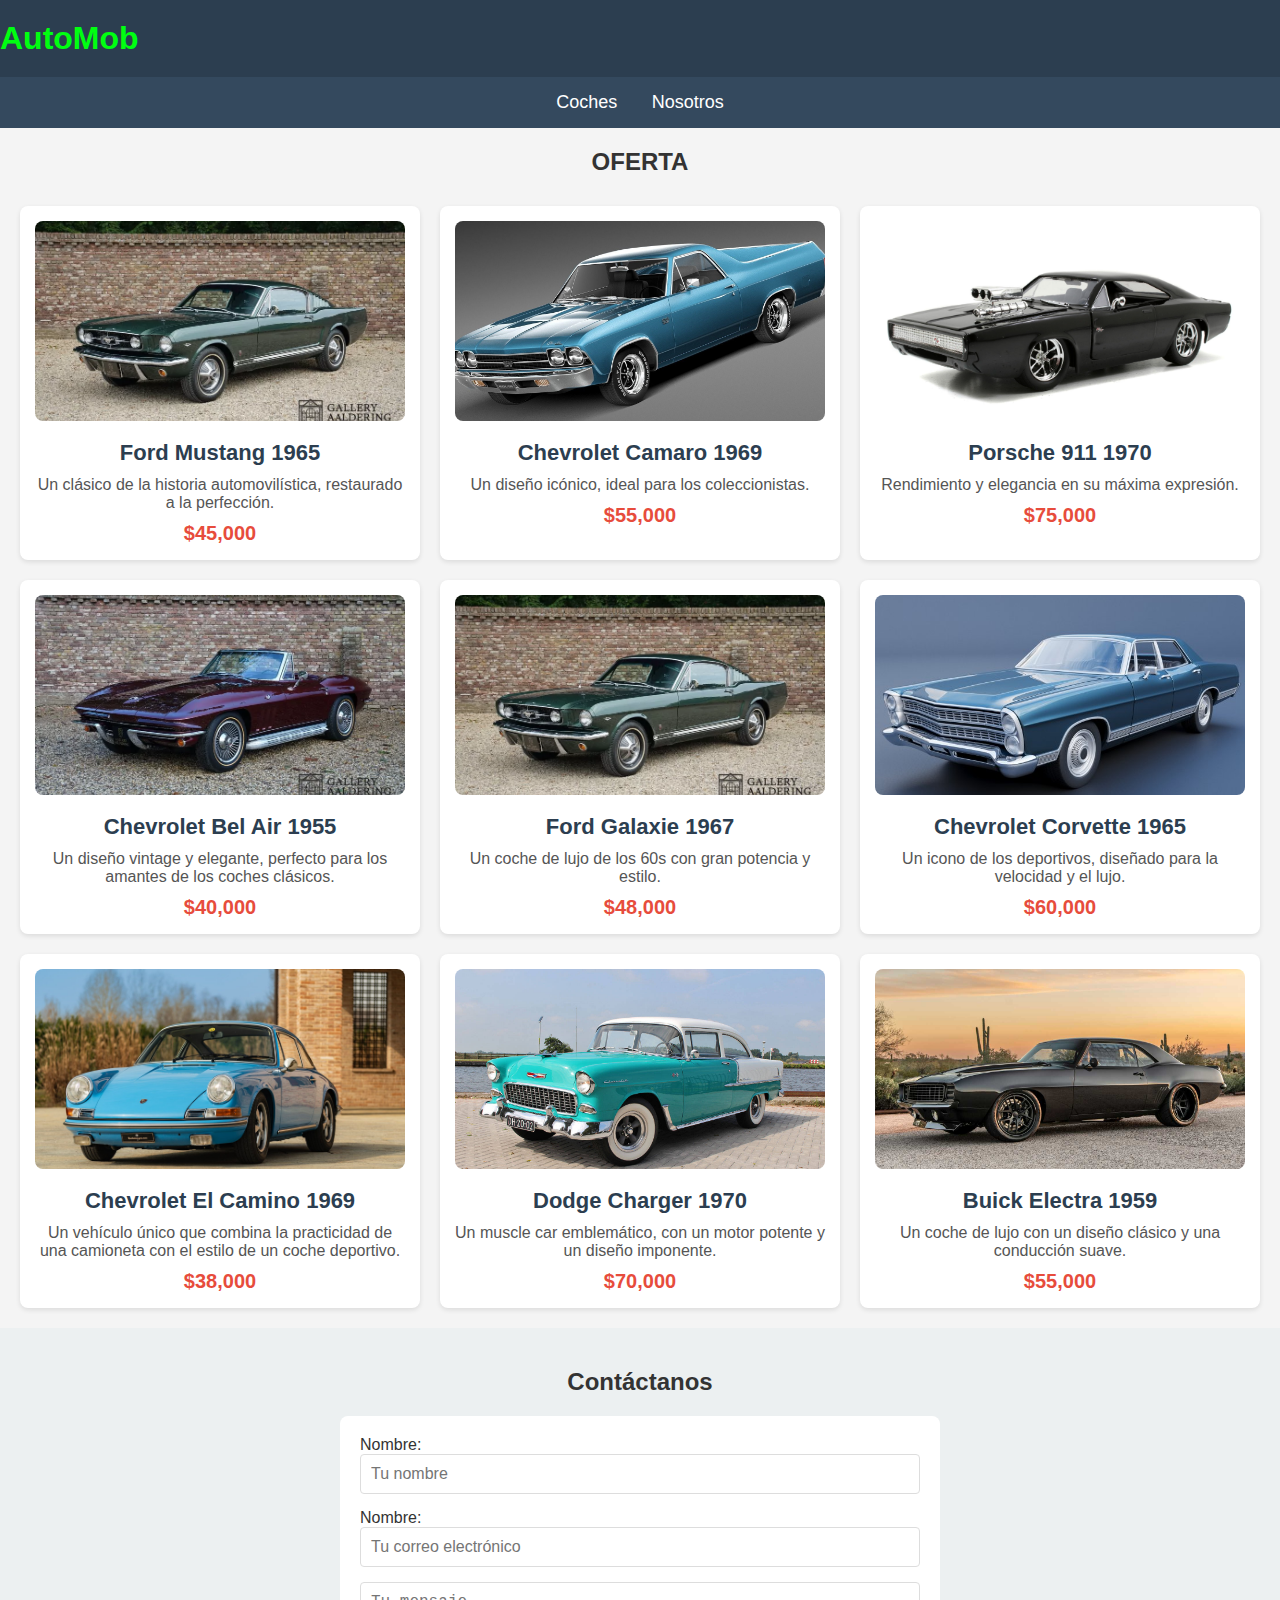
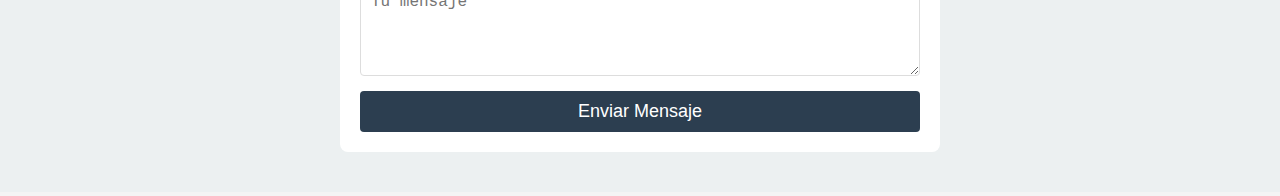
<file: Coches/index.html>
<!DOCTYPE html>
<html lang="es">

<head>
    <meta charset="UTF-8">
    <meta name="viewport" content="width=device-width, initial-scale=1.0">
    <meta http-equiv="X-UA-Compatible" content="ie=edge">
    <title>AutoMob</title>
    <style>
        * {
            margin: 0;
            padding: 0;
            box-sizing: border-box;
        }

        body {
            font-family: Arial, sans-serif;
            background-color: #f4f4f4;
            color: #333;
        }

        header {
            background-color: #2c3e50;
            color: rgb(0, 255, 17);
            padding: 20px 0;
            text-align: left;
        }

        header h1 {
            margin: 0;
        }

        nav {
            background-color: #34495e;
            padding: 15px 0;
            text-align: center;
        }

        nav a {
            color: white;
            text-decoration: none;
            margin: 0 15px;
            font-size: 18px;
        }

        nav a:hover {
            text-decoration: underline;
        }

        .main-content {
            padding: 20px;
        }

        .vinyeta-grid {
            display: grid;
            grid-template-columns: repeat(auto-fill, minmax(300px, 1fr));
            gap: 20px;
        }

        .vinyeta-item {
            background-color: white;
            border-radius: 8px;
            box-shadow: 0 2px 5px rgba(0, 0, 0, 0.1);
            padding: 15px;
            text-align: center;
        }

        .vinyeta-item img {
            width: 100%;
            border-radius: 8px;
            height: 200px;
            object-fit: cover;
        }

        .vinyeta-item h3 {
            color: #2c3e50;
            margin-top: 15px;
            font-size: 22px;
        }

        .vinyeta-item p {
            color: #555;
            font-size: 16px;
            margin: 10px 0;
        }

        .vinyeta-item .price {
            font-size: 20px;
            font-weight: bold;
            color: #e74c3c;
        }

        .contact-section {
            background-color: #ecf0f1;
            padding: 40px 20px;
        }

        .contact-section h2 {
            text-align: center;
            margin-bottom: 20px;
        }

        .contact-form {
            display: flex;
            flex-direction: column;
            max-width: 600px;
            margin: 0 auto;
            background-color: white;
            padding: 20px;
            border-radius: 8px;
        }

        .contact-form input,
        .contact-form textarea {
            margin-bottom: 15px;
            padding: 10px;
            font-size: 16px;
            border: 1px solid #ddd;
            border-radius: 4px;
        }

        .contact-form button {
            background-color: #2c3e50;
            color: white;
            padding: 10px 15px;
            border: none;
            border-radius: 4px;
            cursor: pointer;
            font-size: 18px;
        }

        .contact-form button:hover {
            background-color: #34495e;
        }

        .vinyeta-item {
            background-color: white;
            border-radius: 8px;
            box-shadow: 0 2px 5px rgba(0, 0, 0, 0.1);
            padding: 15px;
            text-align: center;
            transition: transform 0.6s ease, background-color 0.6s ease;
        }

        .vinyeta-item:hover {
            transform: none;
            background-color: #f39c12;
        }

        .vinyeta-item img {
            width: 100%;
            border-radius: 8px;
            height: 200px;
            object-fit: cover;
        }

        @media (max-width: 768px) {
            header h1 {
                font-size: 24px;
            }

            nav a {
                font-size: 16px;
                margin: 0 10px;
            }

            .vinyeta-item h3 {
                font-size: 18px;
            }

            .vinyeta-item p {
                font-size: 14px;
            }

            .vinyeta-item .price {
                font-size: 18px;
            }

            .contact-form input,
            .contact-form textarea {
                font-size: 14px;
            }

            .contact-form button {
                font-size: 16px;
            }
        }

        @media (max-width: 480px) {
            nav a {
                font-size: 14px;
            }

            .vinyeta-item {
                padding: 10px;
            }

            .vinyeta-item h3 {
                font-size: 16px;
            }

            .vinyeta-item p {
                font-size: 12px;
            }

            .contact-form {
                padding: 15px;
            }

            .contact-form input,
            .contact-form textarea {
                font-size: 12px;
            }

            .contact-form button {
                font-size: 14px;
            }
        }
    </style>
</head>

<body>
    <header>
        <h1>AutoMob</h1>
    </header>

    <nav>
        <a href="coches.html">Coches</a>
        <a href="nosaltres.html">Nosotros</a>
    </nav>

    <div class="main-content">
        <h2 style="text-align: center; margin-bottom: 30px;">OFERTA</h2>
        <div class="vinyeta-grid">
            <div class="vinyeta-item">
                <img src="fotos/ford-mustang-fastback-1965.jpg" alt="Ford Mustang 1965">
                <h3>Ford Mustang 1965</h3>
                <p>Un clásico de la historia automovilística, restaurado a la perfección.</p>
                <div class="price">$45,000</div>
            </div>
            <div class="vinyeta-item">
                <img src="fotos/26875-n.jpg" alt="Chevrolet Camaro 1969">
                <h3>Chevrolet Camaro 1969</h3>
                <p>Un diseño icónico, ideal para los coleccionistas.</p>
                <div class="price">$55,000</div>
            </div>
            <div class="vinyeta-item">
                <img src="fotos/61wQAkXPW7L.jpg" alt="Porsche 911 1970">
                <h3>Porsche 911 1970</h3>
                <p>Rendimiento y elegancia en su máxima expresión.</p>
                <div class="price">$75,000</div>
            </div>
            <div class="vinyeta-item">
                <img src="fotos/chevrolet-corvette-c2-1965.jpg" alt="Chevrolet Bel Air 1955">
                <h3>Chevrolet Bel Air 1955</h3>
                <p>Un diseño vintage y elegante, perfecto para los amantes de los coches clásicos.</p>
                <div class="price">$40,000</div>
            </div>
            <div class="vinyeta-item">
                <img src="fotos/ford-mustang-fastback-1965.jpg" alt="Ford Galaxie 1967">
                <h3>Ford Galaxie 1967</h3>
                <p>Un coche de lujo de los 60s con gran potencia y estilo.</p>
                <div class="price">$48,000</div>
            </div>
            <div class="vinyeta-item">
                <img src="fotos/fordgalaxie_500_1967_4_door_3d_model_c4d_max_obj_fbx_ma_lwo_3ds_3dm_stl_4493738.jpg"
                    alt="Chevrolet Corvette 1965">
                <h3>Chevrolet Corvette 1965</h3>
                <p>Un icono de los deportivos, diseñado para la velocidad y el lujo.</p>
                <div class="price">$60,000</div>
            </div>
            <div class="vinyeta-item">
                <img src="fotos/rds01064_102_.jpg" alt="Chevrolet El Camino 1969">
                <h3>Chevrolet El Camino 1969</h3>
                <p>Un vehículo único que combina la practicidad de una camioneta con el estilo de un coche deportivo.
                </p>
                <div class="price">$38,000</div>
            </div>
            <div class="vinyeta-item">
                <img src="fotos/vehicle_ad_standard_image_ce9dae814a25e473ea44a6777d572aac.jpg"
                    alt="Dodge Charger 1970">
                <h3>Dodge Charger 1970</h3>
                <p>Un muscle car emblemático, con un motor potente y un diseño imponente.</p>
                <div class="price">$70,000</div>
            </div>
            <div class="vinyeta-item">
                <img src="fotos/viral-1969-camaro.jpg" alt="Buick Electra 1959">
                <h3>Buick Electra 1959</h3>
                <p>Un coche de lujo con un diseño clásico y una conducción suave.</p>
                <div class="price">$55,000</div>
            </div>

        </div>
    </div>

    <div class="contact-section">
        <h2>Contáctanos</h2>
        <form class="contact-form">
            <label for="nombre">Nombre:</label>
            <input type="text" placeholder="Tu nombre" required>
            <label for="email">Nombre:</label>
            <input type="email" placeholder="Tu correo electrónico" required>
            <textarea placeholder="Tu mensaje" rows="4" required></textarea>
            <button type="submit">Enviar Mensaje</button>
        </form>
    </div>
</body>

</html>
</file>
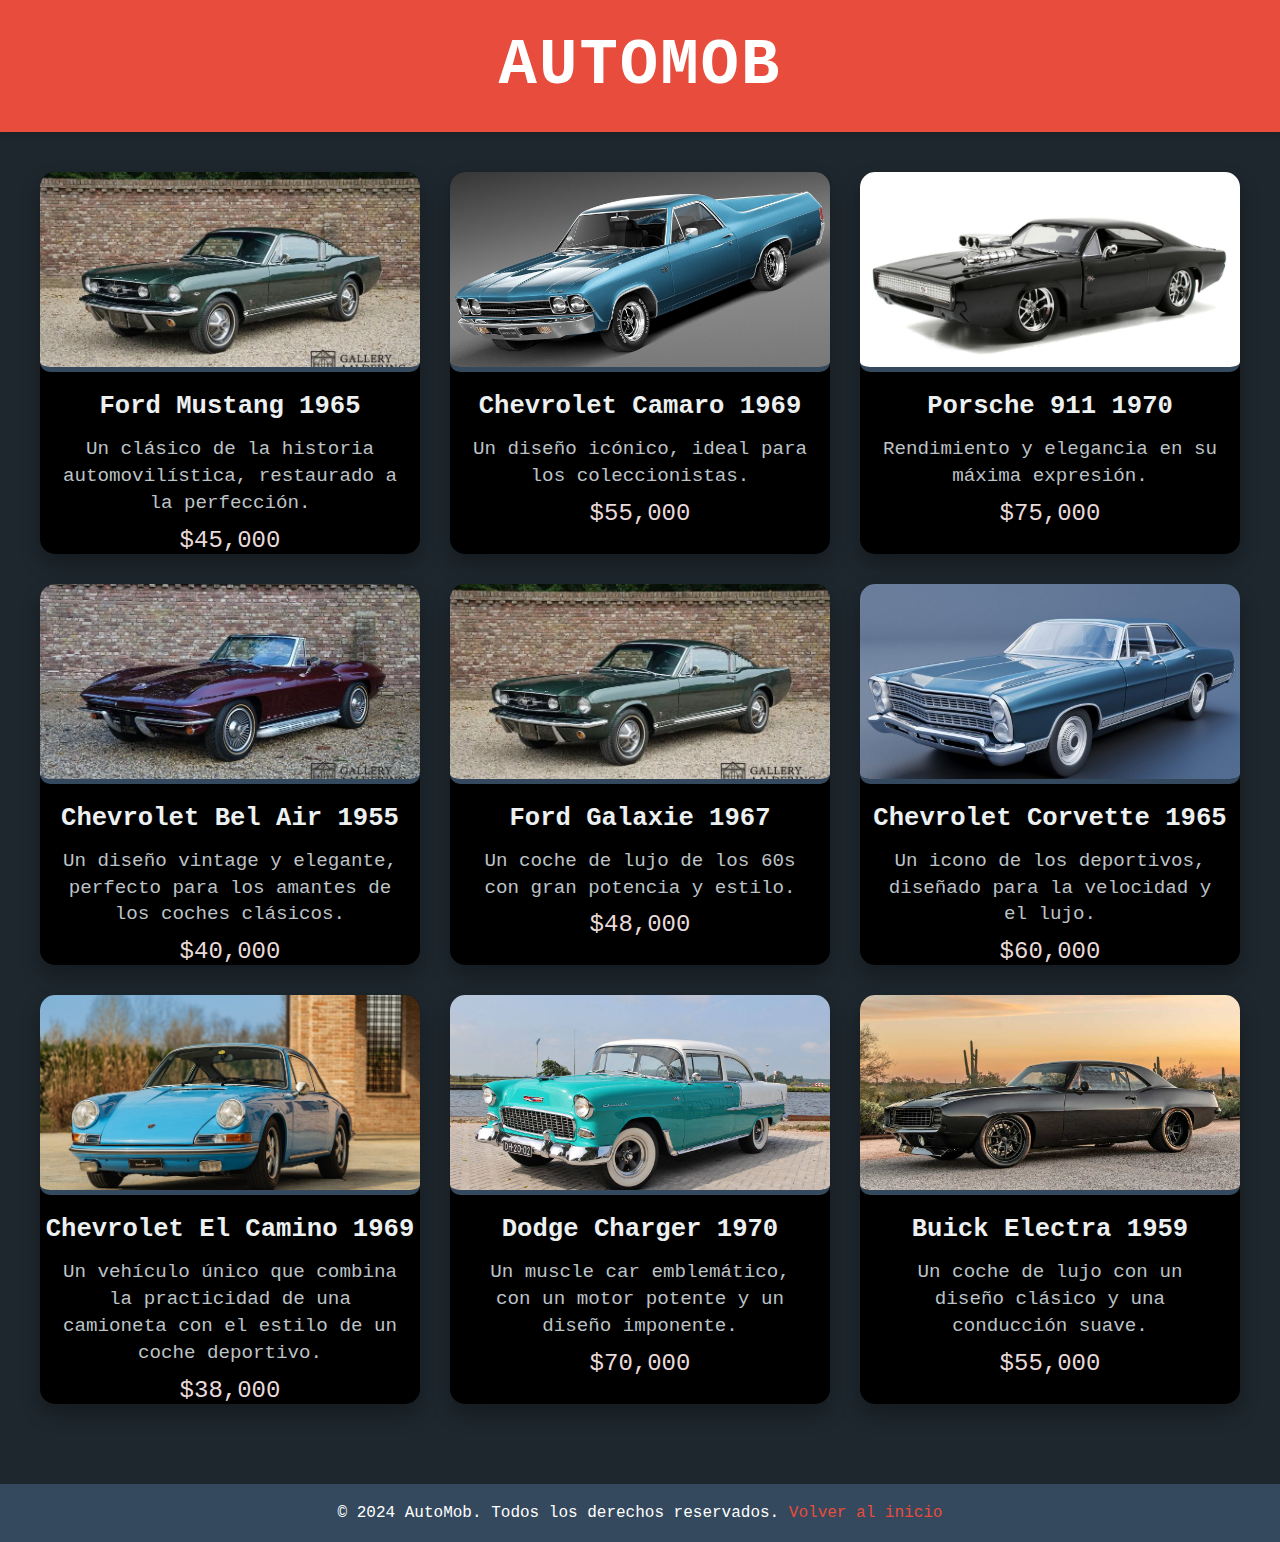
<file: Coches/coches.html>
<!DOCTYPE html>
<html lang="es">

<head>
    <meta charset="UTF-8">
    <meta name="viewport" content="width=device-width, initial-scale=1.0">
    <meta http-equiv="X-UA-Compatible" content="ie=edge">
    <title>AutoMob - Los Coches</title>
    <style>
        * {
            margin: 0;
            padding: 0;
            box-sizing: border-box;
        }

        body {
            font-family: 'Courier New', Courier, monospace;
            background-color: #1e272e;
            color: #f1f2f6;
            text-align: center;
        }

        header {
            background-color: #e74c3c;
            padding: 30px 0;
            color: white;
            font-size: 2em;
            letter-spacing: 2px;
            text-transform: uppercase;
            box-shadow: 0 4px 6px rgba(0, 0, 0, 0.1);
        }

        .product-grid {
            display: grid;
            grid-template-columns: repeat(auto-fill, minmax(300px, 1fr));
            gap: 30px;
            padding: 40px;
        }

        .product-item {
            background: black;
            border-radius: 15px;
            box-shadow: 0 10px 20px rgba(0, 0, 0, 0.3);
            transition: transform 0.3s ease-in-out, box-shadow 0.3s ease-in-out;
            overflow: hidden;
        }

        .product-item:hover {
            transform: translateY(-10px);
            box-shadow: 0 15px 30px rgba(0, 0, 0, 0.5);
        }

        .product-item img {
            width: 100%;
            height: 200px;
            object-fit: cover;
            border-bottom: 5px solid #34495e;
            border-radius: 10px;
        }

        .product-item h3 {
            font-size: 1.6em;
            color: #ecf0f1;
            margin: 15px 0;
        }

        .product-item p {
            font-size: 1.2em;
            color: #bdc3c7;
            padding: 0 20px;
            line-height: 1.4;
        }

        .price {
            font-size: 1.5em;
            color: #e9dada;
            margin-top: 10px;
        }

        footer {
            background-color: #34495e;
            color: #fff;
            padding: 20px;
            margin-top: 40px;
            font-size: 1em;
        }

        footer a {
            color: #e74c3c;
            text-decoration: none;
        }

        footer a:hover {
            text-decoration: underline;
        }

        @media (max-width: 768px) {
            .product-item h3 {
                font-size: 1.4em;
            }

            .product-item p {
                font-size: 1em;
            }

            .price {
                font-size: 1.3em;
            }
        }

        @media (max-width: 480px) {
            .product-item {
                padding: 15px;
            }

            .product-item h3 {
                font-size: 1.2em;
            }

            .price {
                font-size: 1.2em;
            }
        }
    </style>
</head>

<body>

    <header style="color: #ffffff;">
        <h1>AutoMob</h1>
    </header>

    <div class="product-grid">
        <div class="product-item">
            <img src="fotos/ford-mustang-fastback-1965.jpg" alt="Ford Mustang 1965">
            <h3>Ford Mustang 1965</h3>
            <p>Un clásico de la historia automovilística, restaurado a la perfección.</p>
            <div class="price">$45,000</div>
        </div>
        <div class="product-item">
            <img src="fotos/26875-n.jpg" alt="Chevrolet Camaro 1969">
            <h3>Chevrolet Camaro 1969</h3>
            <p>Un diseño icónico, ideal para los coleccionistas.</p>
            <div class="price">$55,000</div>
        </div>
        <div class="product-item">
            <img src="fotos/61wQAkXPW7L.jpg" alt="Porsche 911 1970">
            <h3>Porsche 911 1970</h3>
            <p>Rendimiento y elegancia en su máxima expresión.</p>
            <div class="price">$75,000</div>
        </div>
        <div class="product-item">
            <img src="fotos/chevrolet-corvette-c2-1965.jpg" alt="Chevrolet Bel Air 1955">
            <h3>Chevrolet Bel Air 1955</h3>
            <p>Un diseño vintage y elegante, perfecto para los amantes de los coches clásicos.</p>
            <div class="price">$40,000</div>
        </div>
        <div class="product-item">
            <img src="fotos/ford-mustang-fastback-1965.jpg" alt="Ford Galaxie 1967">
            <h3>Ford Galaxie 1967</h3>
            <p>Un coche de lujo de los 60s con gran potencia y estilo.</p>
            <div class="price">$48,000</div>
        </div>
        <div class="product-item">
            <img src="fotos/fordgalaxie_500_1967_4_door_3d_model_c4d_max_obj_fbx_ma_lwo_3ds_3dm_stl_4493738.jpg"
                alt="Chevrolet Corvette 1965">
            <h3>Chevrolet Corvette 1965</h3>
            <p>Un icono de los deportivos, diseñado para la velocidad y el lujo.</p>
            <div class="price">$60,000</div>
        </div>
        <div class="product-item">
            <img src="fotos/rds01064_102_.jpg" alt="Chevrolet El Camino 1969">
            <h3>Chevrolet El Camino 1969</h3>
            <p>Un vehículo único que combina la practicidad de una camioneta con el estilo de un coche deportivo.</p>
            <div class="price">$38,000</div>
        </div>
        <div class="product-item">
            <img src="fotos/vehicle_ad_standard_image_ce9dae814a25e473ea44a6777d572aac.jpg"
                alt="Dodge Charger 1970">
            <h3>Dodge Charger 1970</h3>
            <p>Un muscle car emblemático, con un motor potente y un diseño imponente.</p>
            <div class="price">$70,000</div>
        </div>
        <div class="product-item">
            <img src="fotos/viral-1969-camaro.jpg" alt="Buick Electra 1959">
            <h3>Buick Electra 1959</h3>
            <p>Un coche de lujo con un diseño clásico y una conducción suave.</p>
            <div class="price">$55,000</div>
        </div>
    </div>

    <footer>
        <p>&copy; 2024 AutoMob. Todos los derechos reservados. <a href="index.html">Volver al inicio</a></p>
    </footer>

</body>

</html>
</file>
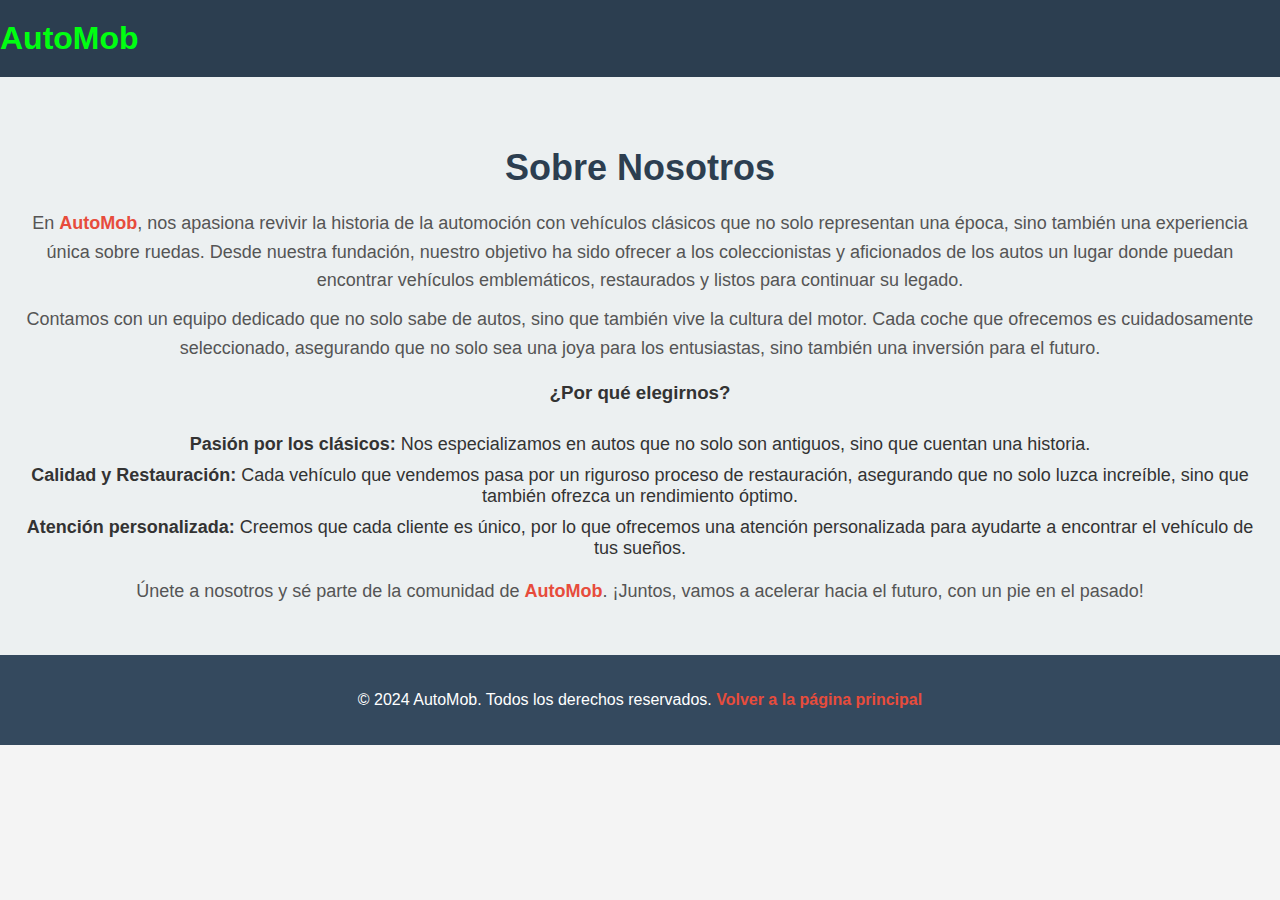
<file: Coches/nosaltres.html>
<!DOCTYPE html>
<html lang="es">

<head>
    <meta charset="UTF-8">
    <meta name="viewport" content="width=device-width, initial-scale=1.0">
    <meta http-equiv="X-UA-Compatible" content="ie=edge">
    <title>Sobre Nosotros - AutoMob</title>
    <style>
        body {
            font-family: Arial, sans-serif;
            background-color: #f4f4f4;
            color: #333;
            margin: 0;
            padding: 0;
        }

        header {
            background-color: #2c3e50;
            color: rgb(0, 255, 17);
            padding: 20px 0;
            text-align: left;
        }

        header h1 {
            margin: 0;
        }

        .about-section {
            padding: 40px 20px;
            background-color: #ecf0f1;
            text-align: center;
        }

        .about-section h2 {
            font-size: 36px;
            color: #2c3e50;
            margin-bottom: 20px;
        }

        .about-section p {
            font-size: 18px;
            color: #555;
            line-height: 1.6;
            margin: 10px 0;
        }

        .about-section .highlight {
            font-weight: bold;
            color: #e74c3c;
        }

        .about-section ul {
            list-style-type: none;
            padding: 0;
            margin-top: 30px;
            font-size: 18px;
        }

        .about-section ul li {
            margin: 10px 0;
        }

        footer {
            background-color: #34495e;
            color: white;
            padding: 20px;
            text-align: center;
        }

        footer a {
            color: #e74c3c;
            text-decoration: none;
            font-weight: bold;
        }

        footer a:hover {
            text-decoration: underline;
        }
    </style>
</head>

<body>
    <header>
        <h1>AutoMob</h1>
    </header>

    <div class="about-section">
        <h2>Sobre Nosotros</h2>
        <p>En <span class="highlight">AutoMob</span>, nos apasiona revivir la historia de la automoción con vehículos clásicos que no solo representan una época, sino también una experiencia única sobre ruedas. Desde nuestra fundación, nuestro objetivo ha sido ofrecer a los coleccionistas y aficionados de los autos un lugar donde puedan encontrar vehículos emblemáticos, restaurados y listos para continuar su legado.</p>

        <p>Contamos con un equipo dedicado que no solo sabe de autos, sino que también vive la cultura del motor. Cada coche que ofrecemos es cuidadosamente seleccionado, asegurando que no solo sea una joya para los entusiastas, sino también una inversión para el futuro.</p>

        <h3>¿Por qué elegirnos?</h3>
        <ul>
            <li><strong>Pasión por los clásicos:</strong> Nos especializamos en autos que no solo son antiguos, sino que cuentan una historia.</li>
            <li><strong>Calidad y Restauración:</strong> Cada vehículo que vendemos pasa por un riguroso proceso de restauración, asegurando que no solo luzca increíble, sino que también ofrezca un rendimiento óptimo.</li>
            <li><strong>Atención personalizada:</strong> Creemos que cada cliente es único, por lo que ofrecemos una atención personalizada para ayudarte a encontrar el vehículo de tus sueños.</li>
        </ul>

        <p>Únete a nosotros y sé parte de la comunidad de <span class="highlight">AutoMob</span>. ¡Juntos, vamos a acelerar hacia el futuro, con un pie en el pasado!</p>
    </div>

    <footer>
        <p>&copy; 2024 AutoMob. Todos los derechos reservados. <a href="index.html">Volver a la página principal</a></p>
    </footer>
</body>

</html>
</file>
